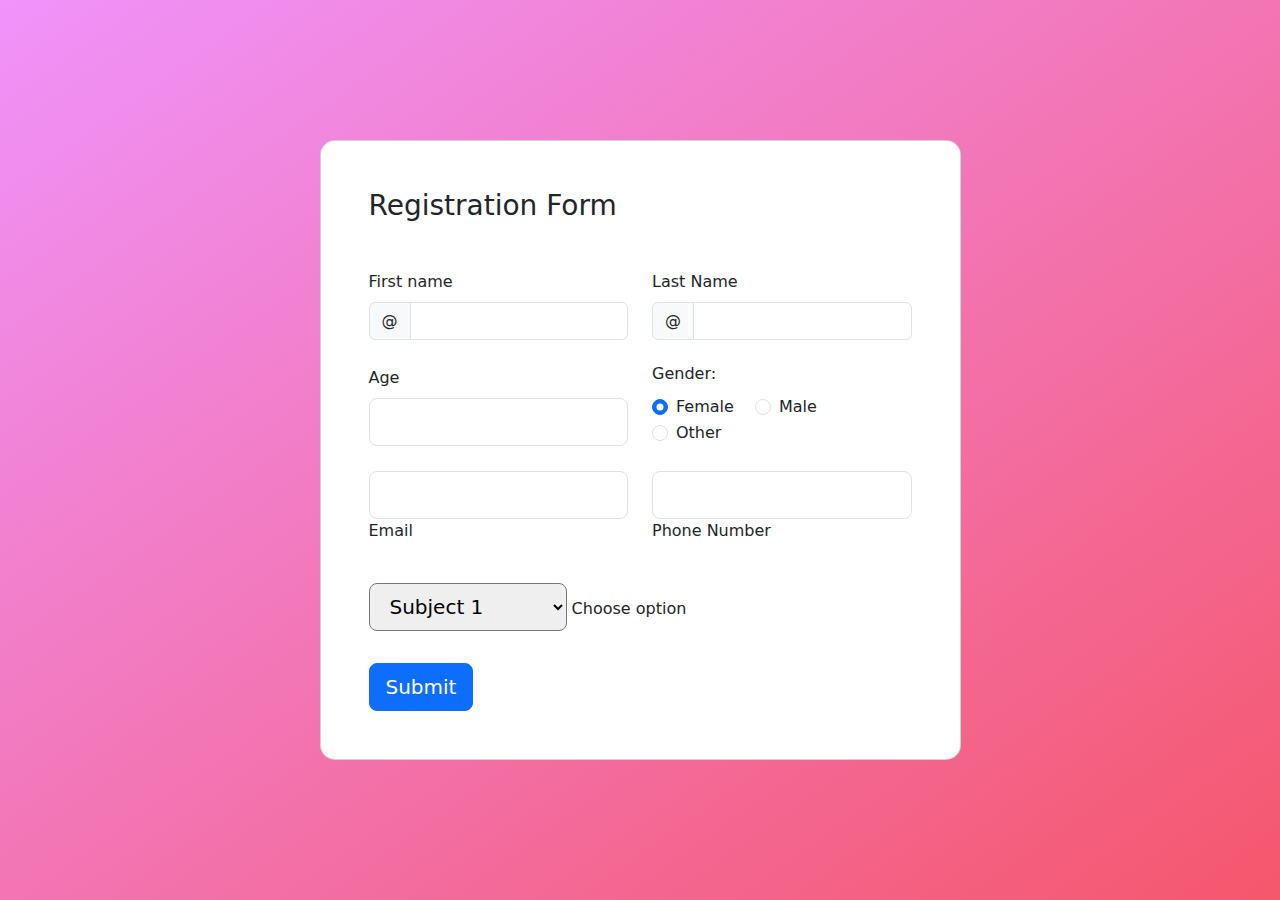
<file: register.html>
<!DOCTYPE html>
<html lang="en">
<head>
    <meta charset="UTF-8">
    <meta name="viewport" content="width=device-width, initial-scale=1.0">
    <title>Document</title>
    <link rel="stylesheet" href="register.css">
    <link href="https://cdn.jsdelivr.net/npm/bootstrap@5.3.3/dist/css/bootstrap.min.css" rel="stylesheet" integrity="sha384-QWTKZyjpPEjISv5WaRU9OFeRpok6YctnYmDr5pNlyT2bRjXh0JMhjY6hW+ALEwIH" crossorigin="anonymous">
  
</head>
<body>
    <section class="vh-100 gradient-custom">
        <div class="container py-5 h-100">
          <div class="row justify-content-center align-items-center h-100">
            <div class="col-12 col-lg-9 col-xl-7">
              <div class="card shadow-2-strong card-registration" style="border-radius: 15px;">
                <div class="card-body p-4 p-md-5">
                  <h3 class="mb-4 pb-2 pb-md-0 mb-md-5">Registration Form</h3>
                  <form id="registerForm">
      
                    <div class="row">
                        <div class="col-md-6 mb-4">
                            <label for="validationCustomUsername" class="form-label">First name</label>
                            <div class="input-group has-validation">
                              <span class="input-group-text" id="inputGroupPrepend">@</span>
                              <input type="text" class="form-control" id="validationCustomUsername" aria-describedby="inputGroupPrepend" required>
                              <div class="invalid-feedback">
                                Please choose a username.
                              </div>
                            </div>
                          </div>
                          <div class="col-md-6 mb-4">
                            <label for="validationCustomUsername" class="form-label">Last Name</label>
                            <div class="input-group has-validation">
                              <span class="input-group-text" id="inputGroupPrepend">@</span>
                              <input type="text" class="form-control" id="validationCustomUsername2" aria-describedby="inputGroupPrepend" required>
                              <div class="invalid-feedback">
                                Please choose a username.
                              </div>
                            </div>
                          </div>
                    </div>
      
                    <div class="row">
                      <div class="col-md-6 mb-4 d-flex align-items-center">
      
                        <div data-mdb-input-init class="form-outline datepicker w-100">
                            <label for="birthdayDate" class="form-label">Age</label>    
                          <input type="number" class="form-control form-control-lg" id="birthdayDate" min="1" required />
                          
                        </div>
      
                      </div>
                      <div class="col-md-6 mb-4">
      
                        <h6 class="mb-2 pb-1">Gender: </h6>
      
                        <div class="form-check form-check-inline">
                          <input class="form-check-input" type="radio" name="inlineRadioOptions" id="femaleGender"
                            value="option1" checked />
                          <label class="form-check-label" for="femaleGender">Female</label>
                        </div>
      
                        <div class="form-check form-check-inline">
                          <input class="form-check-input" type="radio" name="inlineRadioOptions" id="maleGender"
                            value="option2" />
                          <label class="form-check-label" for="maleGender">Male</label>
                        </div>
      
                        <div class="form-check form-check-inline">
                          <input class="form-check-input" type="radio" name="inlineRadioOptions" id="otherGender"
                            value="option3" />
                          <label class="form-check-label" for="otherGender">Other</label>
                        </div>
      
                      </div>
                    </div>
      
                    <div class="row">
                      <div class="col-md-6 mb-4 pb-2">
      
                        <div data-mdb-input-init class="form-outline">
                          <input type="email" id="emailAddress" class="form-control form-control-lg" />
                          <label class="form-label" for="emailAddress">Email</label>
                        </div>
      
                      </div>
                      <div class="col-md-6 mb-4 pb-2">
      
                        <div data-mdb-input-init class="form-outline">
                          <input type="tel" id="phoneNumber" class="form-control form-control-lg" />
                          <label class="form-label" for="phoneNumber">Phone Number</label>
                        </div>
      
                      </div>
                    </div>
      
                    <div class="row">
                      <div class="col-12">
      
                        <select class="select form-control-lg">
                          <option value="1" disabled>Choose option</option>
                          <option value="2">Subject 1</option>
                          <option value="3">Subject 2</option>
                          <option value="4">Subject 3</option>
                        </select>
                        <label class="form-label select-label">Choose option</label>
      
                      </div>
                    </div>
                    
                    <div class="mt-4 pt-2">
                        
                      <button data-mdb-ripple-init class="btn btn-primary btn-lg" type="submit" value="Submit">Submit</button>
                    
                    </div>
                
      
                  </form>
                </div>
              </div>
            </div>
          </div>
        </div>
      </section>


      <script>
        document.getElementById("registerForm").addEventListener("submit", function(event) {
            event.preventDefault();

            const username = document.getElementById("validationCustomUsername").value;
            const password = document.getElementById("validationCustomUsername2").value;

            // Check if user already exists
            const existingUser = localStorage.getItem(username);
            if (existingUser) {
                alert("User already exists. Please log in.");
            } else {
                // Store user credentials in localStorage
                localStorage.setItem(username, JSON.stringify({ password: password }));
                alert("Registration successful. Please log in.");
                window.location.href = "login.html"; // Redirect to login page
            }
        });
    </script>
</body>
</html>
</file>
<file: register.css>
.gradient-custom {
    /* fallback for old browsers */
    background: #f093fb;
    
    /* Chrome 10-25, Safari 5.1-6 */
    background: -webkit-linear-gradient(to bottom right, rgba(240, 147, 251, 1), rgba(245, 87, 108, 1));
    
    /* W3C, IE 10+/ Edge, Firefox 16+, Chrome 26+, Opera 12+, Safari 7+ */
    background: linear-gradient(to bottom right, rgba(240, 147, 251, 1), rgba(245, 87, 108, 1))
    }
    
    .card-registration .select-input.form-control[readonly]:not([disabled]) {
    font-size: 1rem;
    line-height: 2.15;
    padding-left: .75em;
    padding-right: .75em;
    }
    .card-registration .select-arrow {
    top: 13px;
    }
</file>
